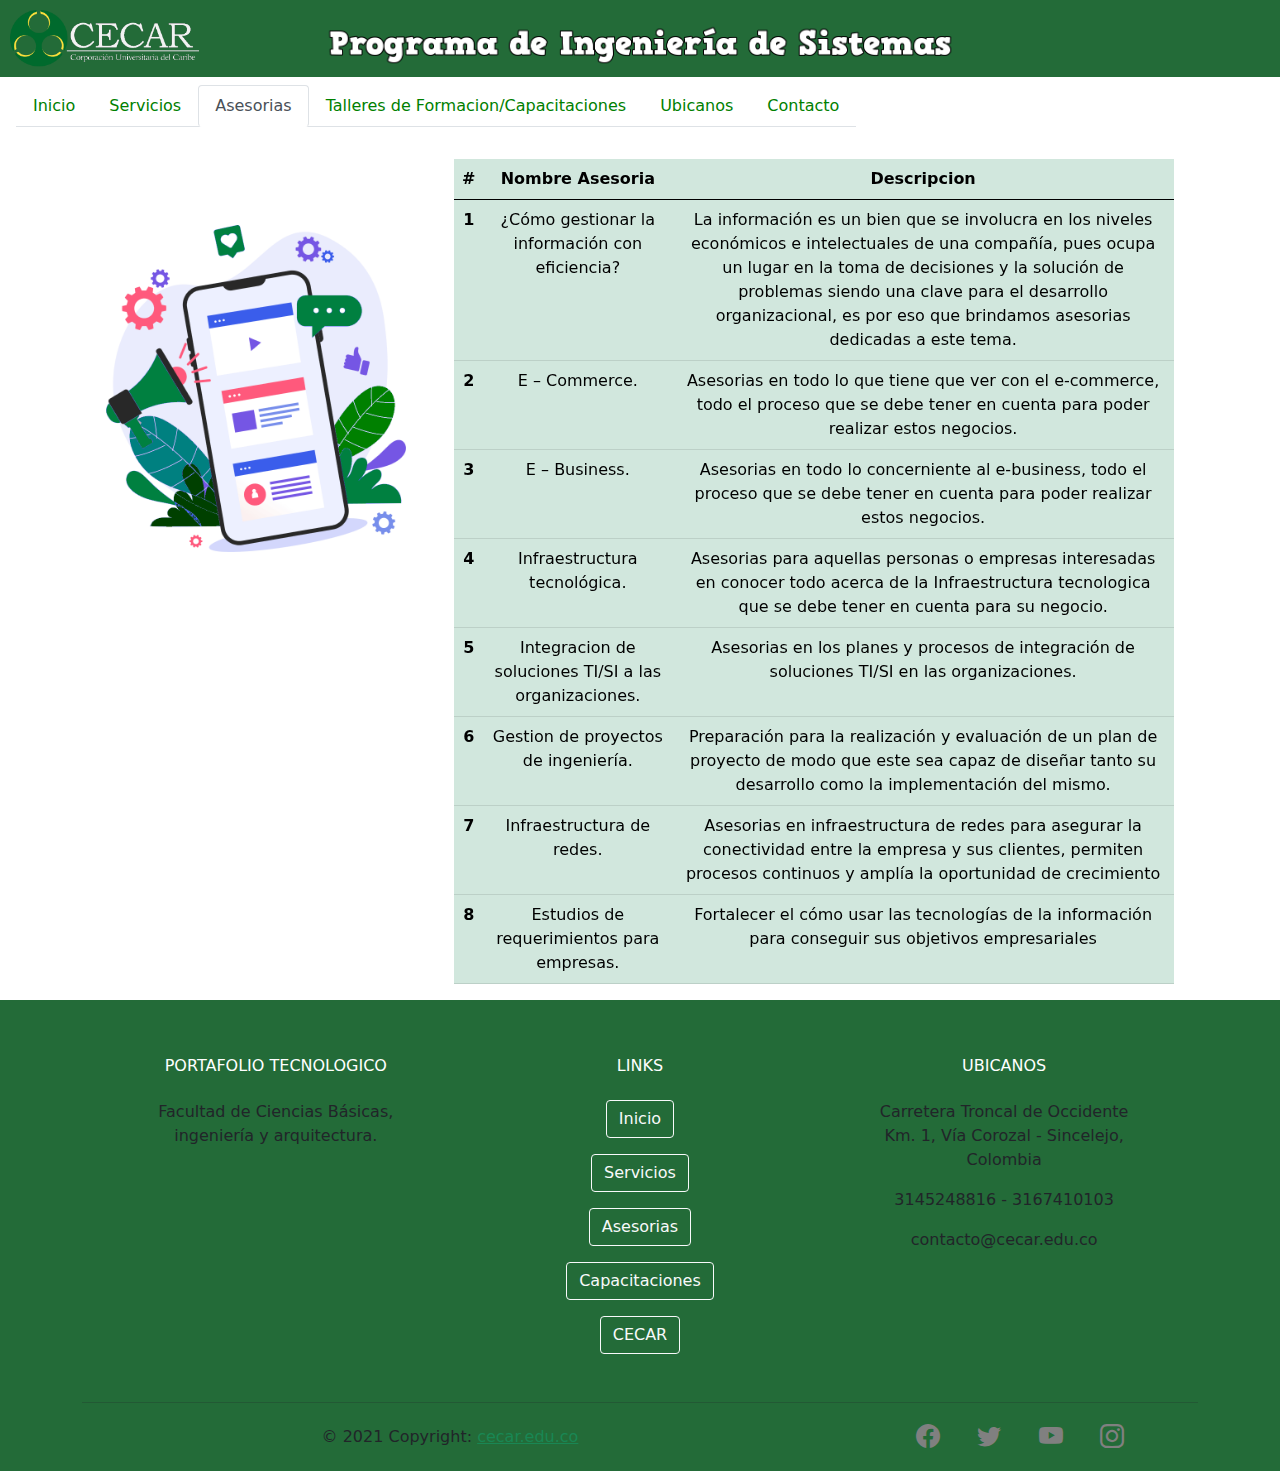
<file: asesorias.html>
<!DOCTYPE html>
<html>

<head>
    <title>Portafolio Tecnológico</title>
    <meta charset="UTF-8">
    <meta name="viewport" content="width=device-width, initial-scale=1.0">
    <link rel="stylesheet" href="css/MiEstilo.css">
    <link rel="stylesheet" href="css/bootstrap.min.css">
    <link rel="stylesheet" href="https://cdn.jsdelivr.net/npm/bootstrap-icons@1.5.0/font/bootstrap-icons.css">
    <link href="https://unpkg.com/aos@2.3.1/dist/aos.css" rel="stylesheet">
    <script src="https://unpkg.com/aos@2.3.1/dist/aos.js"></script>
    <script src="js/bootstrap.min.js"></script>
    <script src="https://code.jquery.com/jquery-3.2.1.slim.min.js" integrity="sha384-KJ3o2DKtIkvYIK3UENzmM7KCkRr/rE9/Qpg6aAZGJwFDMVNA/GpGFF93hXpG5KkN" crossorigin="anonymous"></script>
    <script src="https://cdnjs.cloudflare.com/ajax/libs/popper.js/1.11.0/umd/popper.min.js" integrity="sha384-b/U6ypiBEHpOf/4+1nzFpr53nxSS+GLCkfwBdFNTxtclqqenISfwAzpKaMNFNmj4" crossorigin="anonymous"></script>
    <script src="https://maxcdn.bootstrapcdn.com/bootstrap/4.0.0-beta/js/bootstrap.min.js" integrity="sha384-h0AbiXch4ZDo7tp9hKZ4TsHbi047NrKGLO3SEJAg45jXxnGIfYzk4Si90RDIqNm1" crossorigin="anonymous"></script>
    <script src="https://cdn.jsdelivr.net/npm/@popperjs/core@2.9.2/dist/umd/popper.min.js" integrity="sha384-IQsoLXl5PILFhosVNubq5LC7Qb9DXgDA9i+tQ8Zj3iwWAwPtgFTxbJ8NT4GN1R8p" crossorigin="anonymous"></script>
    <script src="https://cdn.jsdelivr.net/npm/bootstrap@5.0.0/dist/js/bootstrap.min.js" integrity="sha384-lpyLfhYuitXl2zRZ5Bn2fqnhNAKOAaM/0Kr9laMspuaMiZfGmfwRNFh8HlMy49eQ" crossorigin="anonymous"></script>
</head>

<body>
    <div id="contenedor">
        <header id="header">
            <div>
                <img src="img/titulo3.png" class="img-fluid" alt="titulo" id="titulo">
                <img src="img/logocecar.png" class="img-fluid" alt="imgcecar" id="imgcecar">
            </div>
        </header>
        <section id="menu-contenido">
            <nav id="menu" class="navbar navbar-expand-lg navbar-light bg">
                <a class="navbar-brand" href="#"></a>
                <button class="navbar-toggler" type="button" data-toggle="collapse" data-target="#navbarNav" aria-controls="navbarNav" aria-expanded="false" aria-label="Toggle navigation">
                    <span class="navbar-toggler-icon"></span>
                </button>
                <div class="collapse navbar-collapse" id="navbarNav">
                    <ul class="nav nav-tabs">
                        <li class="nav-item">
                            <a class="nav-link btn btn-outline-success" href="index.html">Inicio</a>
                        </li>
                        <li class="nav-item">
                            <a class="nav-link btn btn-outline-success" href="servicios.html">Servicios</a>
                        </li>
                        <li class="nav-item">
                            <a class="nav-link active btn btn-outline-success" href="asesorias.html">Asesorias</a>
                        </li>
                        <li class="nav-item">
                            <a class="nav-link btn btn-outline-success" href="talleres.html">Talleres de Formacion/Capacitaciones</a>
                        </li>
                        <li class="nav-item ">
                            <a class="nav-link btn btn-outline-success " href="ubicanos.html ">Ubicanos</a>
                        </li>
                        <li class="nav-item ">
                            <a class="nav-link btn btn-outline-success " href="contacto.html ">Contacto</a>
                        </li>
                    </ul>
                </div>
            </nav>
            <article id="contenido">
                <br>
                <div class="container">
                    <div class="row feature-icons">
                        <div class="row">

                            <div class="col-xl-4 text-center" data-aos="fade-up-right" data-aos-delay="100">
                                <img src="img/features-3.png" class="img-fluid p-4" alt="imgsesorias" id="imgasesorias">
                            </div>

                            <div class="col-xl-8 d-flex content" data-aos="fade-up-left">
                                <table class="table table-success table-hover">
                                    <thead>
                                        <tr>
                                            <th scope="col">#</th>
                                            <th scope="col">Nombre Asesoria</th>
                                            <th scope="col">Descripcion</th>
                                        </tr>
                                    </thead>
                                    <tbody>
                                        <tr>
                                            <th scope="row">1</th>
                                            <td>¿Cómo gestionar la información con eficiencia?</td>
                                            <td>La información es un bien que se involucra en los niveles económicos e intelectuales de una compañía, pues ocupa un lugar en la toma de decisiones y la solución de problemas siendo una clave para el desarrollo
                                                organizacional, es por eso que brindamos asesorias dedicadas a este tema.</td>
                                        </tr>
                                        <tr>
                                            <th scope="row">2</th>
                                            <td>E – Commerce.</td>
                                            <td>Asesorias en todo lo que tiene que ver con el e-commerce, todo el proceso que se debe tener en cuenta para poder realizar estos negocios.</td>
                                        </tr>
                                        <tr>
                                            <th scope="row">3</th>
                                            <td>E – Business.</td>
                                            <td>Asesorias en todo lo concerniente al e-business, todo el proceso que se debe tener en cuenta para poder realizar estos negocios.</td>
                                        </tr>
                                        <tr>
                                            <th scope="row">4</th>
                                            <td>Infraestructura tecnológica.</td>
                                            <td>Asesorias para aquellas personas o empresas interesadas en conocer todo acerca de la Infraestructura tecnologica que se debe tener en cuenta para su negocio.</td>
                                        </tr>
                                        <tr>
                                            <th scope="row">5</th>
                                            <td>Integracion de soluciones TI/SI a las organizaciones.</td>
                                            <td>Asesorias en los planes y procesos de integración de soluciones TI/SI en las organizaciones.</td>
                                        </tr>
                                        <tr>
                                            <th scope="row">6</th>
                                            <td>Gestion de proyectos de ingeniería.</td>
                                            <td>Preparación para la realización y evaluación de un plan de proyecto de modo que este sea capaz de diseñar tanto su desarrollo como la implementación del mismo.</td>
                                        </tr>
                                        <tr>
                                            <th scope="row">7</th>
                                            <td>Infraestructura de redes.</td>
                                            <td>Asesorias en infraestructura de redes para asegurar la conectividad entre la empresa y sus clientes, permiten procesos continuos y amplía la oportunidad de crecimiento</td>
                                        </tr>
                                        <tr>
                                            <th scope="row">8</th>
                                            <td>Estudios de requerimientos para empresas.</td>
                                            <td>Fortalecer el cómo usar las tecnologías de la información para conseguir sus objetivos empresariales</td>
                                        </tr>

                                    </tbody>
                                </table>
                            </div>

                        </div>

                    </div>

                </div>

            </article>
        </section>
        <footer class="page-footer font-small mdb-color pt-4" id="pie">
            <div class="container text-center text-md-left ">
                <div class="row text-center text-md-left mt-3 pb-3 ">
                    <div class="col-md-3 col-lg-3 col-xl-3 mx-auto mt-3 ">
                        <h6 class="text-uppercase mb-4 font-weight-bold ">Portafolio Tecnologico</h6>
                        <p>Facultad de Ciencias Básicas, ingeniería y arquitectura.</p>
                    </div>
                    <hr class="w-100 clearfix d-md-none ">
                    <div class="col-md-2 col-lg-2 col-xl-2 mx-auto mt-3 ">
                        <h6 class="text-uppercase mb-4 font-weight-bold ">LINKS</h6>
                        <p>
                            <a href="index.html " class="btn btn-outline-light ">Inicio</a>
                        </p>
                        <p>
                            <a href="servicios.html " class="btn btn-outline-light ">Servicios</a>
                        </p>
                        <p>
                            <a href="asesorias.html " class="btn btn-outline-light ">Asesorias</a>
                        </p>
                        <p>
                            <a href="talleres.html " class="btn btn-outline-light ">Capacitaciones</a>
                        </p>
                        <p>
                            <a href="https://cecar.edu.co " class="btn btn-outline-light ">CECAR</a>
                        </p>
                    </div>
                    <hr class="w-100 clearfix d-md-none ">
                    <div class="col-md-4 col-lg-3 col-xl-3 mx-auto mt-3 ">
                        <h6 class="text-uppercase mb-4 font-weight-bold ">Ubicanos</h6>
                        <p>
                            <i class="fas fa-home mr-3 "></i>Carretera Troncal de Occidente Km. 1, Vía Corozal - Sincelejo, Colombia</p>
                        <p>
                            <i class="fas fa-envelope mr-3 "></i>3145248816 - 3167410103</p>
                        <p>
                            <i class="fas fa-envelope mr-3 "></i>contacto@cecar.edu.co</p>
                    </div>
                </div>
                <hr>
                <div class="row d-flex align-items-center ">
                    <div class="col-md-7 col-lg-8 ">
                        <p class="text-center text-md-left ">© 2021 Copyright:
                            <a href="https://cecar.edu.co " class="link-success ">cecar.edu.co</a>
                        </p>

                    </div>
                    <div class=" col-md-5 col-lg-4 ml-lg-0 ">
                        <div class="text-center text-md-right " id="redes">
                            <ul class="list-unstyled list-inline ">
                                <li class="list-inline-item ">
                                    <a href="https://facebook.com/unicecar " class="btn-floating btn-sm rgba-white-slight mx-1 ">
                                        <i class="bi bi-facebook "></i>
                                    </a>
                                </li>
                                <li class="list-inline-item ">
                                    <a href="https://twitter.com/unicecar " class="btn-floating btn-sm rgba-white-slight mx-1 ">
                                        <i class="bi bi-twitter "></i>
                                    </a>
                                </li>
                                <li class="list-inline-item ">
                                    <a href="https://www.youtube.com/channel/UCd3dDVx8Os9dKgxF9Fgmelw " class="btn-floating btn-sm rgba-white-slight mx-1 ">
                                        <i class="bi bi-youtube "></i>
                                    </a>
                                </li>
                                <li class="list-inline-item ">
                                    <a href="https://instagram.com/unicecar " class="btn-floating btn-sm rgba-white-slight mx-1 ">
                                        <i class="bi bi-instagram "></i>
                                    </a>
                                </li>
                            </ul>
                        </div>

                    </div>
                </div>
            </div>
        </footer>
    </div>
</body>
<script>
    AOS.init();
</script>

</html>
</file>
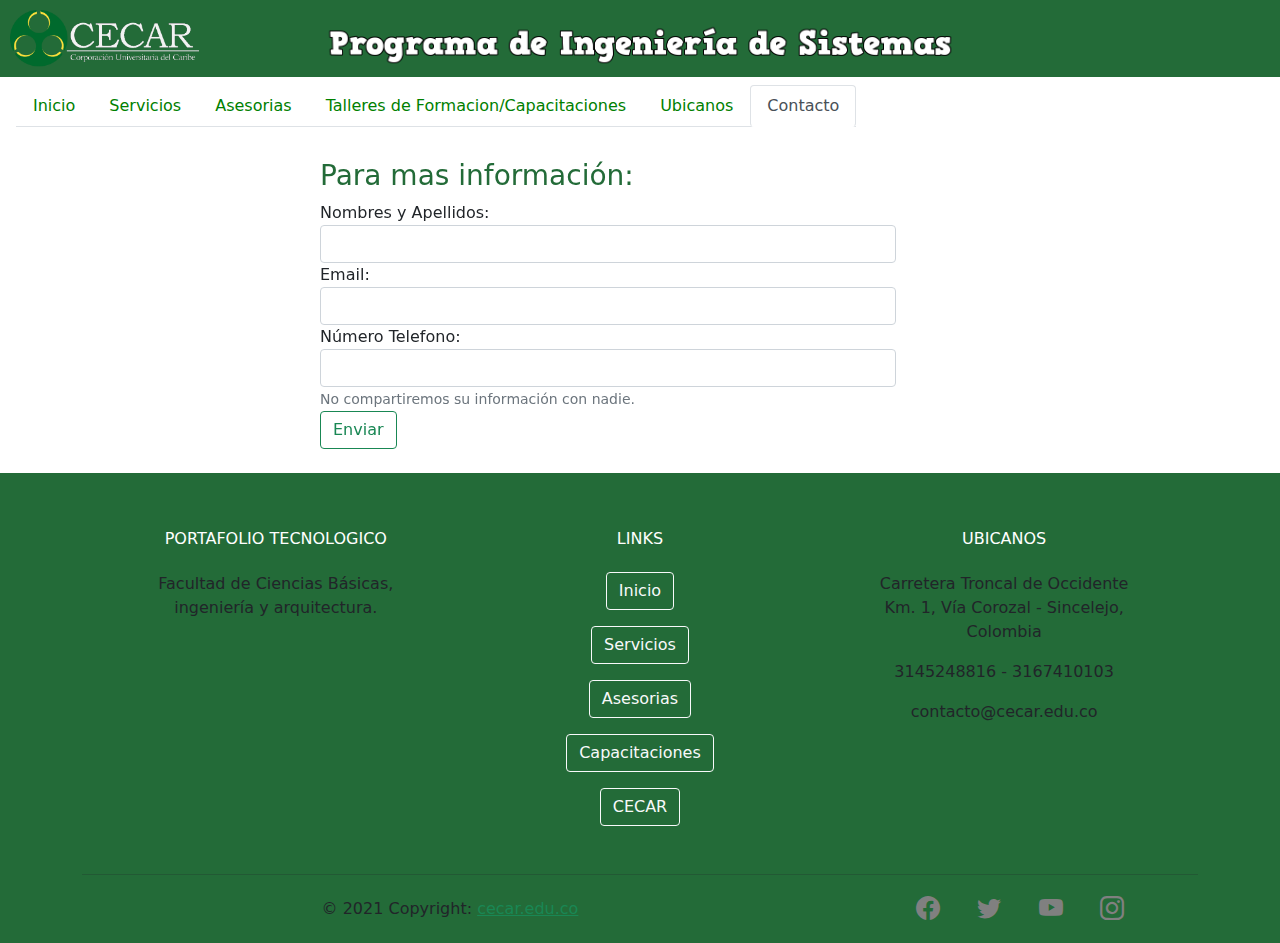
<file: contacto.html>
<!DOCTYPE html>
<html>

<head>
    <title>Portafolio Tecnológico</title>
    <meta charset="UTF-8">
    <meta name="viewport" content="width=device-width, initial-scale=1.0">
    <link rel="stylesheet" href="css/MiEstilo.css">
    <link rel="stylesheet" href="css/bootstrap.min.css">
    <link rel="stylesheet" href="https://cdn.jsdelivr.net/npm/bootstrap-icons@1.5.0/font/bootstrap-icons.css">
    <link href="https://unpkg.com/aos@2.3.1/dist/aos.css" rel="stylesheet">
    <script src="https://unpkg.com/aos@2.3.1/dist/aos.js"></script>
    <script src="https://smtpjs.com/v3/smtp.js"></script>
    <script src="js/bootstrap.min.js"></script>
    <script src="js/EnviarDatos.js"></script>
    <script src="https://code.jquery.com/jquery-3.2.1.slim.min.js" integrity="sha384-KJ3o2DKtIkvYIK3UENzmM7KCkRr/rE9/Qpg6aAZGJwFDMVNA/GpGFF93hXpG5KkN" crossorigin="anonymous"></script>
    <script src="https://cdnjs.cloudflare.com/ajax/libs/popper.js/1.11.0/umd/popper.min.js" integrity="sha384-b/U6ypiBEHpOf/4+1nzFpr53nxSS+GLCkfwBdFNTxtclqqenISfwAzpKaMNFNmj4" crossorigin="anonymous"></script>
    <script src="https://maxcdn.bootstrapcdn.com/bootstrap/4.0.0-beta/js/bootstrap.min.js" integrity="sha384-h0AbiXch4ZDo7tp9hKZ4TsHbi047NrKGLO3SEJAg45jXxnGIfYzk4Si90RDIqNm1" crossorigin="anonymous"></script>
    <script src="https://cdn.jsdelivr.net/npm/@popperjs/core@2.9.2/dist/umd/popper.min.js" integrity="sha384-IQsoLXl5PILFhosVNubq5LC7Qb9DXgDA9i+tQ8Zj3iwWAwPtgFTxbJ8NT4GN1R8p" crossorigin="anonymous"></script>
    <script src="https://cdn.jsdelivr.net/npm/bootstrap@5.0.0/dist/js/bootstrap.min.js" integrity="sha384-lpyLfhYuitXl2zRZ5Bn2fqnhNAKOAaM/0Kr9laMspuaMiZfGmfwRNFh8HlMy49eQ" crossorigin="anonymous"></script>
</head>

<body>
    <div id="contenedor">
        <header id="header">
            <div>
                <img src="img/titulo3.png" class="img-fluid" alt="titulo" id="titulo">
                <img src="img/logocecar.png" class="img-fluid" alt="imgcecar" id="imgcecar">
            </div>
        </header>
        <section id="menu-contenido">
            <nav id="menu" class="navbar navbar-expand-lg navbar-light bg">
                <a class="navbar-brand" href="#"></a>
                <button class="navbar-toggler" type="button" data-toggle="collapse" data-target="#navbarNav" aria-controls="navbarNav" aria-expanded="false" aria-label="Toggle navigation">
                    <span class="navbar-toggler-icon"></span>
                </button>
                <div class="collapse navbar-collapse" id="navbarNav">
                    <ul class="nav nav-tabs">
                        <li class="nav-item">
                            <a class="nav-link  btn btn-outline-success " href="index.html ">Inicio</a>
                        </li>
                        <li class="nav-item ">
                            <a class="nav-link btn btn-outline-success " href="servicios.html ">Servicios</a>
                        </li>
                        <li class="nav-item ">
                            <a class="nav-link btn btn-outline-success " href="asesorias.html ">Asesorias</a>
                        </li>
                        <li class="nav-item ">
                            <a class="nav-link btn btn-outline-success " href="talleres.html ">Talleres de Formacion/Capacitaciones</a>
                        </li>
                        <li class="nav-item ">
                            <a class="nav-link btn btn-outline-success " href="ubicanos.html ">Ubicanos</a>
                        </li>
                        <li class="nav-item ">
                            <a class="nav-link active btn btn-outline-success " href="contacto.html ">Contacto</a>
                        </li>
                    </ul>
                </div>
            </nav>
            <article id="contenidoContacto">
                <br>
                <div class="contacto" data-aos="flip-left">
                    <h3 id="tituloh">Para mas información:</h3>
                    <form id="datosCliente">
                        <div class="form-group ">
                            <label for="nombres ">Nombres y Apellidos: </label>
                            <input type="text " class="form-control " id="nombres" required>
                        </div>
                        <div class="form-group ">
                            <label for="exampleInputEmail1 ">Email: </label>
                            <input type="email " class="form-control " id="email " required>
                        </div>
                        <div class="form-group ">
                            <label>Número Telefono:</label>
                            <input type="text " class="form-control " id="telefono" required>
                            <small id="emailHelp " class="form-text text-muted ">No compartiremos su información con
                                    nadie.</small>
                        </div>
                        <div>
                            <button id="botonEnviar " type="button " onclick="enviarCorreo(); " class="btn btn-outline-success ">Enviar</button>

                        </div>
                    </form>
                    <br>
                </div>
            </article>
        </section>
        <footer class="page-footer font-small mdb-color pt-4 " id="pie">
            <div class="container text-center text-md-left ">
                <div class="row text-center text-md-left mt-3 pb-3 ">
                    <div class="col-md-3 col-lg-3 col-xl-3 mx-auto mt-3 ">
                        <h6 class="text-uppercase mb-4 font-weight-bold ">Portafolio Tecnologico</h6>
                        <p>Facultad de Ciencias Básicas, ingeniería y arquitectura.</p>
                    </div>
                    <hr class="w-100 clearfix d-md-none ">
                    <div class="col-md-2 col-lg-2 col-xl-2 mx-auto mt-3 ">
                        <h6 class="text-uppercase mb-4 font-weight-bold ">LINKS</h6>
                        <p>
                            <a href="index.html " class="btn btn-outline-light ">Inicio</a>
                        </p>
                        <p>
                            <a href="servicios.html " class="btn btn-outline-light ">Servicios</a>
                        </p>
                        <p>
                            <a href="asesorias.html " class="btn btn-outline-light ">Asesorias</a>
                        </p>
                        <p>
                            <a href="talleres.html " class="btn btn-outline-light ">Capacitaciones</a>
                        </p>
                        <p>
                            <a href="https://cecar.edu.co " class="btn btn-outline-light ">CECAR</a>
                        </p>
                    </div>
                    <hr class="w-100 clearfix d-md-none ">
                    <div class="col-md-4 col-lg-3 col-xl-3 mx-auto mt-3 ">
                        <h6 class="text-uppercase mb-4 font-weight-bold ">Ubicanos</h6>
                        <p>
                            <i class="fas fa-home mr-3 "></i>Carretera Troncal de Occidente Km. 1, Vía Corozal - Sincelejo, Colombia</p>
                        <p>
                            <i class="fas fa-envelope mr-3 "></i>3145248816 - 3167410103</p>
                        <p>
                            <i class="fas fa-envelope mr-3 "></i>contacto@cecar.edu.co</p>
                    </div>
                </div>
                <hr>
                <div class="row d-flex align-items-center ">
                    <div class="col-md-7 col-lg-8 ">
                        <p class="text-center text-md-left ">© 2021 Copyright:
                            <a href="https://cecar.edu.co " class="link-success ">cecar.edu.co</a>
                        </p>

                    </div>
                    <div class=" col-md-5 col-lg-4 ml-lg-0 ">
                        <div class="text-center text-md-right " id="redes">
                            <ul class="list-unstyled list-inline ">
                                <li class="list-inline-item ">
                                    <a href="https://facebook.com/unicecar " class="btn-floating btn-sm rgba-white-slight mx-1 ">
                                        <i class="bi bi-facebook "></i>
                                    </a>
                                </li>
                                <li class="list-inline-item ">
                                    <a href="https://twitter.com/unicecar " class="btn-floating btn-sm rgba-white-slight mx-1 ">
                                        <i class="bi bi-twitter "></i>
                                    </a>
                                </li>
                                <li class="list-inline-item ">
                                    <a href="https://www.youtube.com/channel/UCd3dDVx8Os9dKgxF9Fgmelw " class="btn-floating btn-sm rgba-white-slight mx-1 ">
                                        <i class="bi bi-youtube "></i>
                                    </a>
                                </li>
                                <li class="list-inline-item ">
                                    <a href="https://instagram.com/unicecar " class="btn-floating btn-sm rgba-white-slight mx-1 ">
                                        <i class="bi bi-instagram "></i>
                                    </a>
                                </li>
                            </ul>
                        </div>

                    </div>
                </div>
            </div>
        </footer>
    </div>
</body>
<script>
    AOS.init();
</script>

</html>
</file>
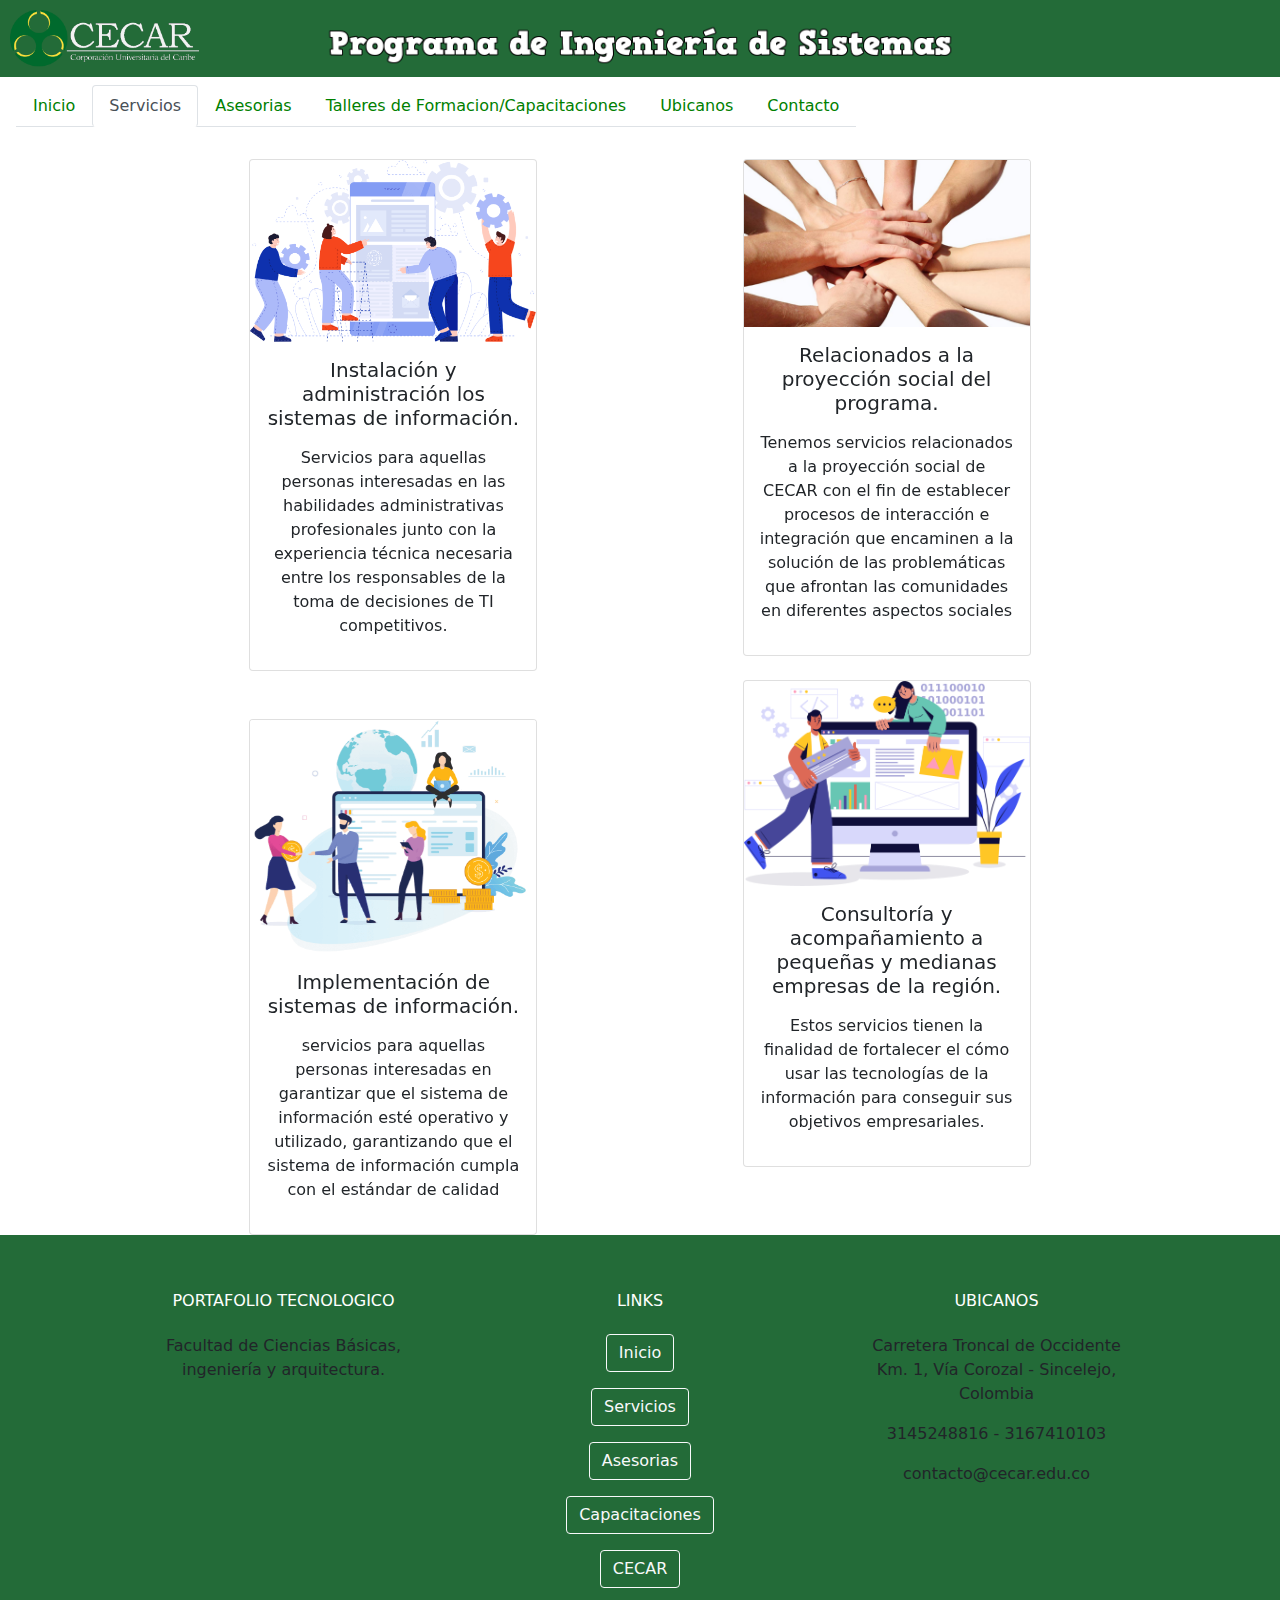
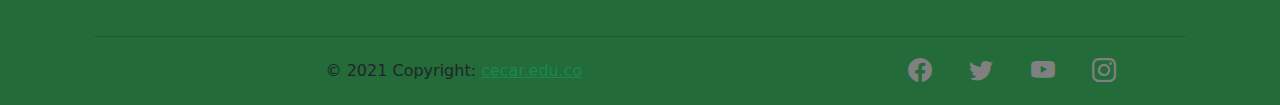
<file: servicios.html>
<!DOCTYPE html>
<html>

<head>
    <title>Portafolio Tecnológico</title>
    <meta charset="UTF-8">
    <meta name="viewport" content="width=device-width, initial-scale=1.0">
    <link rel="stylesheet" href="css/MiEstilo.css">
    <link rel="stylesheet" href="css/bootstrap.min.css">
    <link rel="stylesheet" href="https://cdn.jsdelivr.net/npm/bootstrap-icons@1.5.0/font/bootstrap-icons.css">
    <script src="js/bootstrap.min.js"></script>
    <link href="https://unpkg.com/aos@2.3.1/dist/aos.css" rel="stylesheet">
    <script src="https://code.jquery.com/jquery-3.2.1.slim.min.js" integrity="sha384-KJ3o2DKtIkvYIK3UENzmM7KCkRr/rE9/Qpg6aAZGJwFDMVNA/GpGFF93hXpG5KkN" crossorigin="anonymous"></script>
    <script src="https://cdnjs.cloudflare.com/ajax/libs/popper.js/1.11.0/umd/popper.min.js" integrity="sha384-b/U6ypiBEHpOf/4+1nzFpr53nxSS+GLCkfwBdFNTxtclqqenISfwAzpKaMNFNmj4" crossorigin="anonymous"></script>
    <script src="https://maxcdn.bootstrapcdn.com/bootstrap/4.0.0-beta/js/bootstrap.min.js" integrity="sha384-h0AbiXch4ZDo7tp9hKZ4TsHbi047NrKGLO3SEJAg45jXxnGIfYzk4Si90RDIqNm1" crossorigin="anonymous"></script>
    <script src="https://cdn.jsdelivr.net/npm/@popperjs/core@2.9.2/dist/umd/popper.min.js" integrity="sha384-IQsoLXl5PILFhosVNubq5LC7Qb9DXgDA9i+tQ8Zj3iwWAwPtgFTxbJ8NT4GN1R8p" crossorigin="anonymous"></script>
    <script src="https://cdn.jsdelivr.net/npm/bootstrap@5.0.0/dist/js/bootstrap.min.js" integrity="sha384-lpyLfhYuitXl2zRZ5Bn2fqnhNAKOAaM/0Kr9laMspuaMiZfGmfwRNFh8HlMy49eQ" crossorigin="anonymous"></script>
    <script src="https://unpkg.com/aos@2.3.1/dist/aos.js"></script>
</head>

<body>
    <div id="contenedor">
        <header id="header">
            <div>
                <img src="img/titulo3.png" class="img-fluid" alt="titulo" id="titulo">
                <img src="img/logocecar.png" class="img-fluid" alt="imgcecar" id="imgcecar">
            </div>
        </header>
        <section id="menu-contenido">
            <nav id="menu" class="navbar navbar-expand-lg navbar-light bg">
                <a class="navbar-brand" href="#"></a>
                <button class="navbar-toggler" type="button" data-toggle="collapse" data-target="#navbarNav" aria-controls="navbarNav" aria-expanded="false" aria-label="Toggle navigation">
                    <span class="navbar-toggler-icon"></span>
                </button>
                <div class="collapse navbar-collapse" id="navbarNav">
                    <ul class="nav nav-tabs">
                        <li class="nav-item">
                            <a class="nav-link btn btn-outline-success" href="index.html">Inicio</a>
                        </li>
                        <li class="nav-item">
                            <a class="nav-link active btn btn-outline-success" href="servicios.html">Servicios</a>
                        </li>
                        <li class="nav-item">
                            <a class="nav-link btn btn-outline-success" href="asesorias.html">Asesorias</a>
                        </li>
                        <li class="nav-item">
                            <a class="nav-link btn btn-outline-success" href="talleres.html">Talleres de Formacion/Capacitaciones</a>
                        </li>
                        <li class="nav-item ">
                            <a class="nav-link btn btn-outline-success " href="ubicanos.html ">Ubicanos</a>
                        </li>
                        <li class="nav-item ">
                            <a class="nav-link btn btn-outline-success " href="contacto.html ">Contacto</a>
                        </li>
                    </ul>
                </div>
            </nav>
            <article id="contenido">
                <br>
                <div class="container">
                    <div id="cartas2">
                        <div class="card" style="width: 18rem;" data-aos="fade-left">
                            <img class="card-img-top" src="img/social.jpg" alt="proyeccionsocialimg ">
                            <div class="card-body">
                                <h5 class="card-title">Relacionados a la proyección social del programa.</h5>
                                <p class="card-text"></p>Tenemos servicios relacionados a la proyección social de CECAR con el fin de establecer procesos de interacción e integración que encaminen a la solución de las problemáticas que afrontan las comunidades en diferentes
                                aspectos sociales</p>
                            </div>
                        </div>
                        <br>
                        <div class="card" style="width: 18rem;" data-aos="fade-right">
                            <img class="card-img-top" src="img/features-2.png" alt="imagen ">
                            <div class="card-body">
                                <h5 class="card-title">Consultoría y acompañamiento a pequeñas y medianas empresas de la región.</h5>
                                <p class="card-text"></p>Estos servicios tienen la finalidad de fortalecer el cómo usar las tecnologías de la información para conseguir sus objetivos empresariales.</p>
                            </div>
                        </div>
                        <br>
                    </div>
                    <div id="cartas">
                        <div class="card" style="width: 18rem;" data-aos="fade-right">
                            <img class="card-img-top" src="img/features.png" alt="imagen ">
                            <div class="card-body">
                                <h5 class="card-title">Instalación y administración los sistemas de información.</h5>
                                <p class="card-text"></p>Servicios para aquellas personas interesadas en las habilidades administrativas profesionales junto con la experiencia técnica necesaria entre los responsables de la toma de decisiones de TI competitivos. </p>
                            </div>
                        </div>
                        <br>
                        <br>
                        <div class="card" style="width: 18rem;" data-aos="fade-left">
                            <img class="card-img-top" src="img/values-1.png" alt="imagen ">
                            <div class="card-body">
                                <h5 class="card-title">Implementación de sistemas de información.</h5>
                                <p class="card-text"></p>servicios para aquellas personas interesadas en garantizar que el sistema de información esté operativo y utilizado, garantizando que el sistema de información cumpla con el estándar de calidad</p>
                            </div>
                        </div>
                    </div>
                </div>
                <br>
            </article>
        </section>
        <footer class="page-footer font-small mdb-color pt-4" id="pie">
            <div class="container text-center text-md-left ">
                <div class="container text-center text-md-left ">
                    <div class="row text-center text-md-left mt-3 pb-3 ">
                        <div class="col-md-3 col-lg-3 col-xl-3 mx-auto mt-3 ">
                            <h6 class="text-uppercase mb-4 font-weight-bold ">Portafolio Tecnologico</h6>
                            <p>Facultad de Ciencias Básicas, ingeniería y arquitectura.</p>
                        </div>
                        <hr class="w-100 clearfix d-md-none ">
                        <div class="col-md-2 col-lg-2 col-xl-2 mx-auto mt-3 ">
                            <h6 class="text-uppercase mb-4 font-weight-bold ">LINKS</h6>
                            <p>
                                <a href="index.html " class="btn btn-outline-light ">Inicio</a>
                            </p>
                            <p>
                                <a href="servicios.html " class="btn btn-outline-light ">Servicios</a>
                            </p>
                            <p>
                                <a href="asesorias.html " class="btn btn-outline-light ">Asesorias</a>
                            </p>
                            <p>
                                <a href="talleres.html " class="btn btn-outline-light ">Capacitaciones</a>
                            </p>
                            <p>
                                <a href="https://cecar.edu.co " class="btn btn-outline-light ">CECAR</a>
                            </p>
                        </div>
                        <hr class="w-100 clearfix d-md-none ">
                        <div class="col-md-4 col-lg-3 col-xl-3 mx-auto mt-3 ">
                            <h6 class="text-uppercase mb-4 font-weight-bold ">Ubicanos</h6>
                            <p>
                                <i class="fas fa-home mr-3 "></i>Carretera Troncal de Occidente Km. 1, Vía Corozal - Sincelejo, Colombia</p>
                            <p>
                                <i class="fas fa-envelope mr-3 "></i>3145248816 - 3167410103</p>
                            <p>
                                <i class="fas fa-envelope mr-3 "></i>contacto@cecar.edu.co</p>
                        </div>
                    </div>
                    <hr>
                    <div class="row d-flex align-items-center ">
                        <div class="col-md-7 col-lg-8 ">
                            <p class="text-center text-md-left ">© 2021 Copyright:
                                <a href="https://cecar.edu.co " class="link-success ">cecar.edu.co</a>
                            </p>

                        </div>
                        <div class=" col-md-5 col-lg-4 ml-lg-0 ">
                            <div class="text-center text-md-right " id="redes">
                                <ul class="list-unstyled list-inline ">
                                    <li class="list-inline-item ">
                                        <a href="https://facebook.com/unicecar " class="btn-floating btn-sm rgba-white-slight mx-1 ">
                                            <i class="bi bi-facebook "></i>
                                        </a>
                                    </li>
                                    <li class="list-inline-item ">
                                        <a href="https://twitter.com/unicecar " class="btn-floating btn-sm rgba-white-slight mx-1 ">
                                            <i class="bi bi-twitter "></i>
                                        </a>
                                    </li>
                                    <li class="list-inline-item ">
                                        <a href="https://www.youtube.com/channel/UCd3dDVx8Os9dKgxF9Fgmelw " class="btn-floating btn-sm rgba-white-slight mx-1 ">
                                            <i class="bi bi-youtube "></i>
                                        </a>
                                    </li>
                                    <li class="list-inline-item ">
                                        <a href="https://instagram.com/unicecar " class="btn-floating btn-sm rgba-white-slight mx-1 ">
                                            <i class="bi bi-instagram "></i>
                                        </a>
                                    </li>
                                </ul>
                            </div>

                        </div>
                    </div>
                </div>
        </footer>
        </div>
</body>
<script>
    AOS.init();
</script>

</html>
</file>
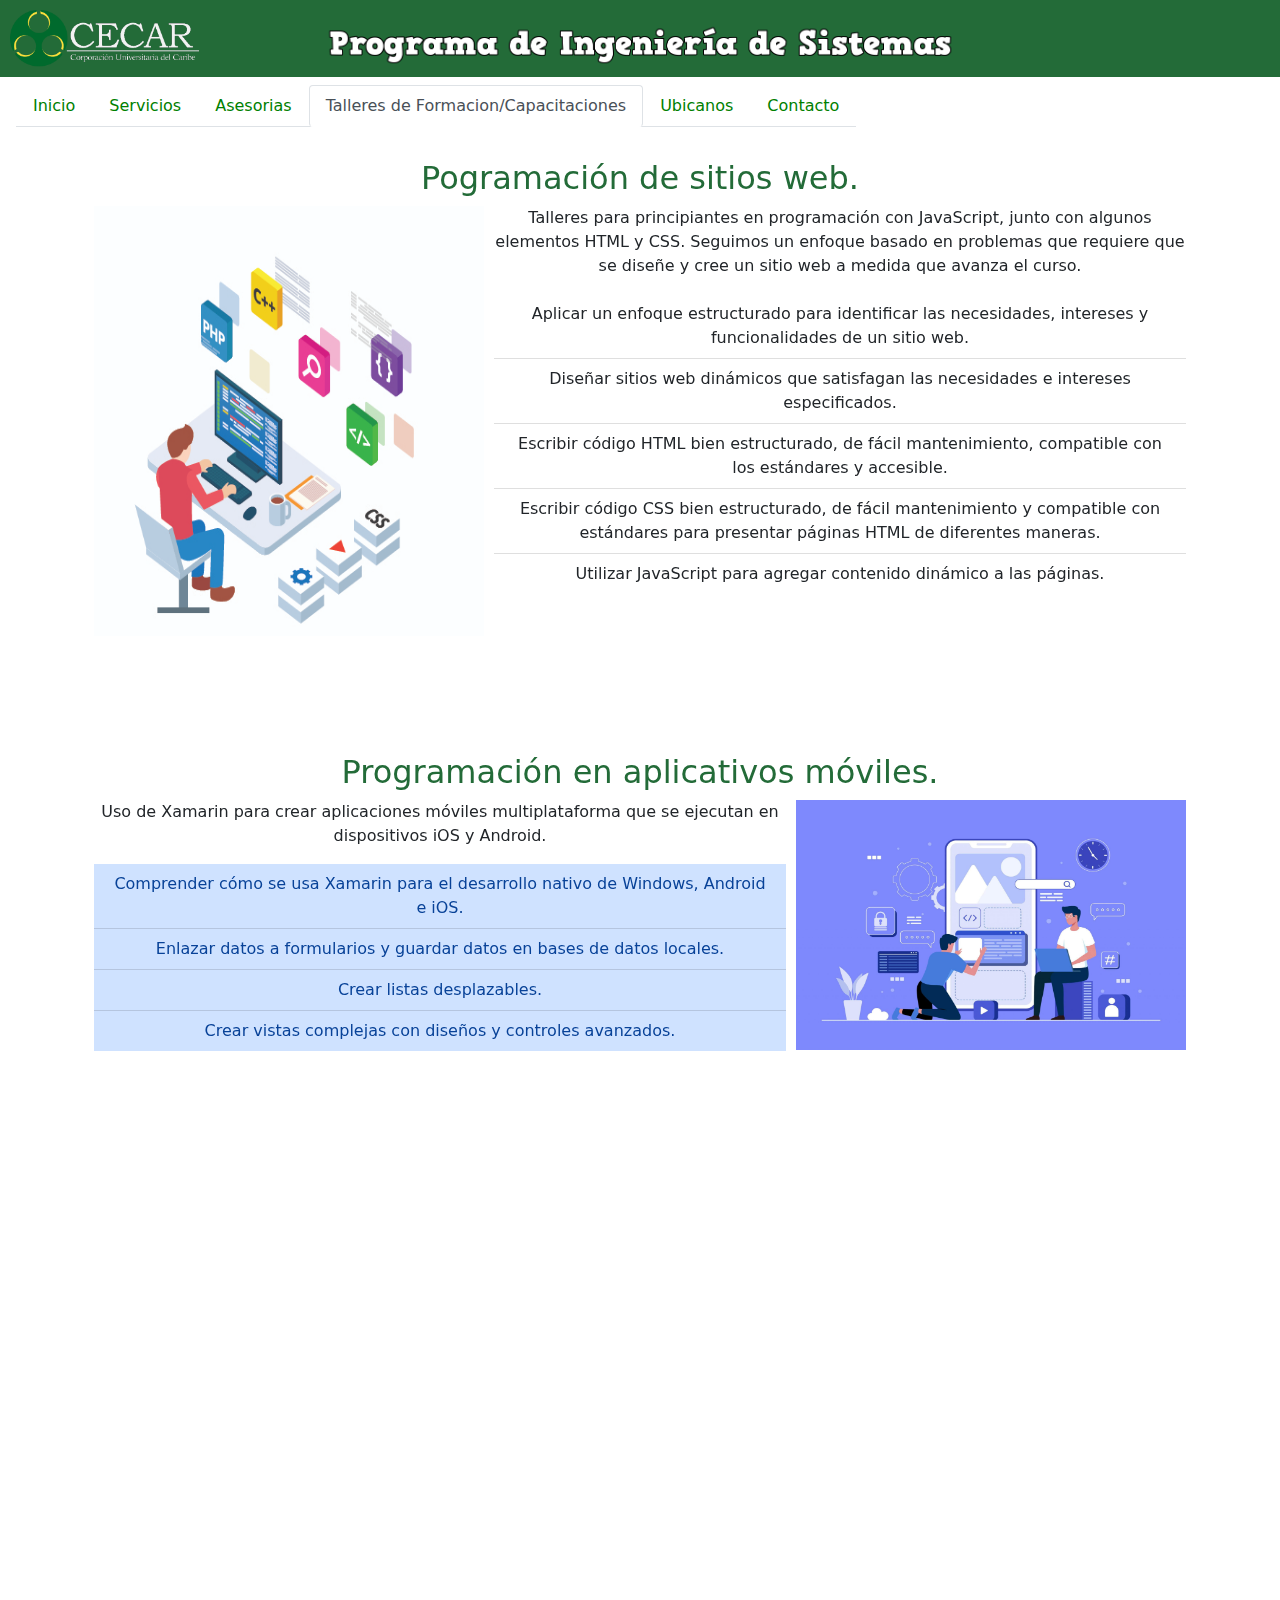
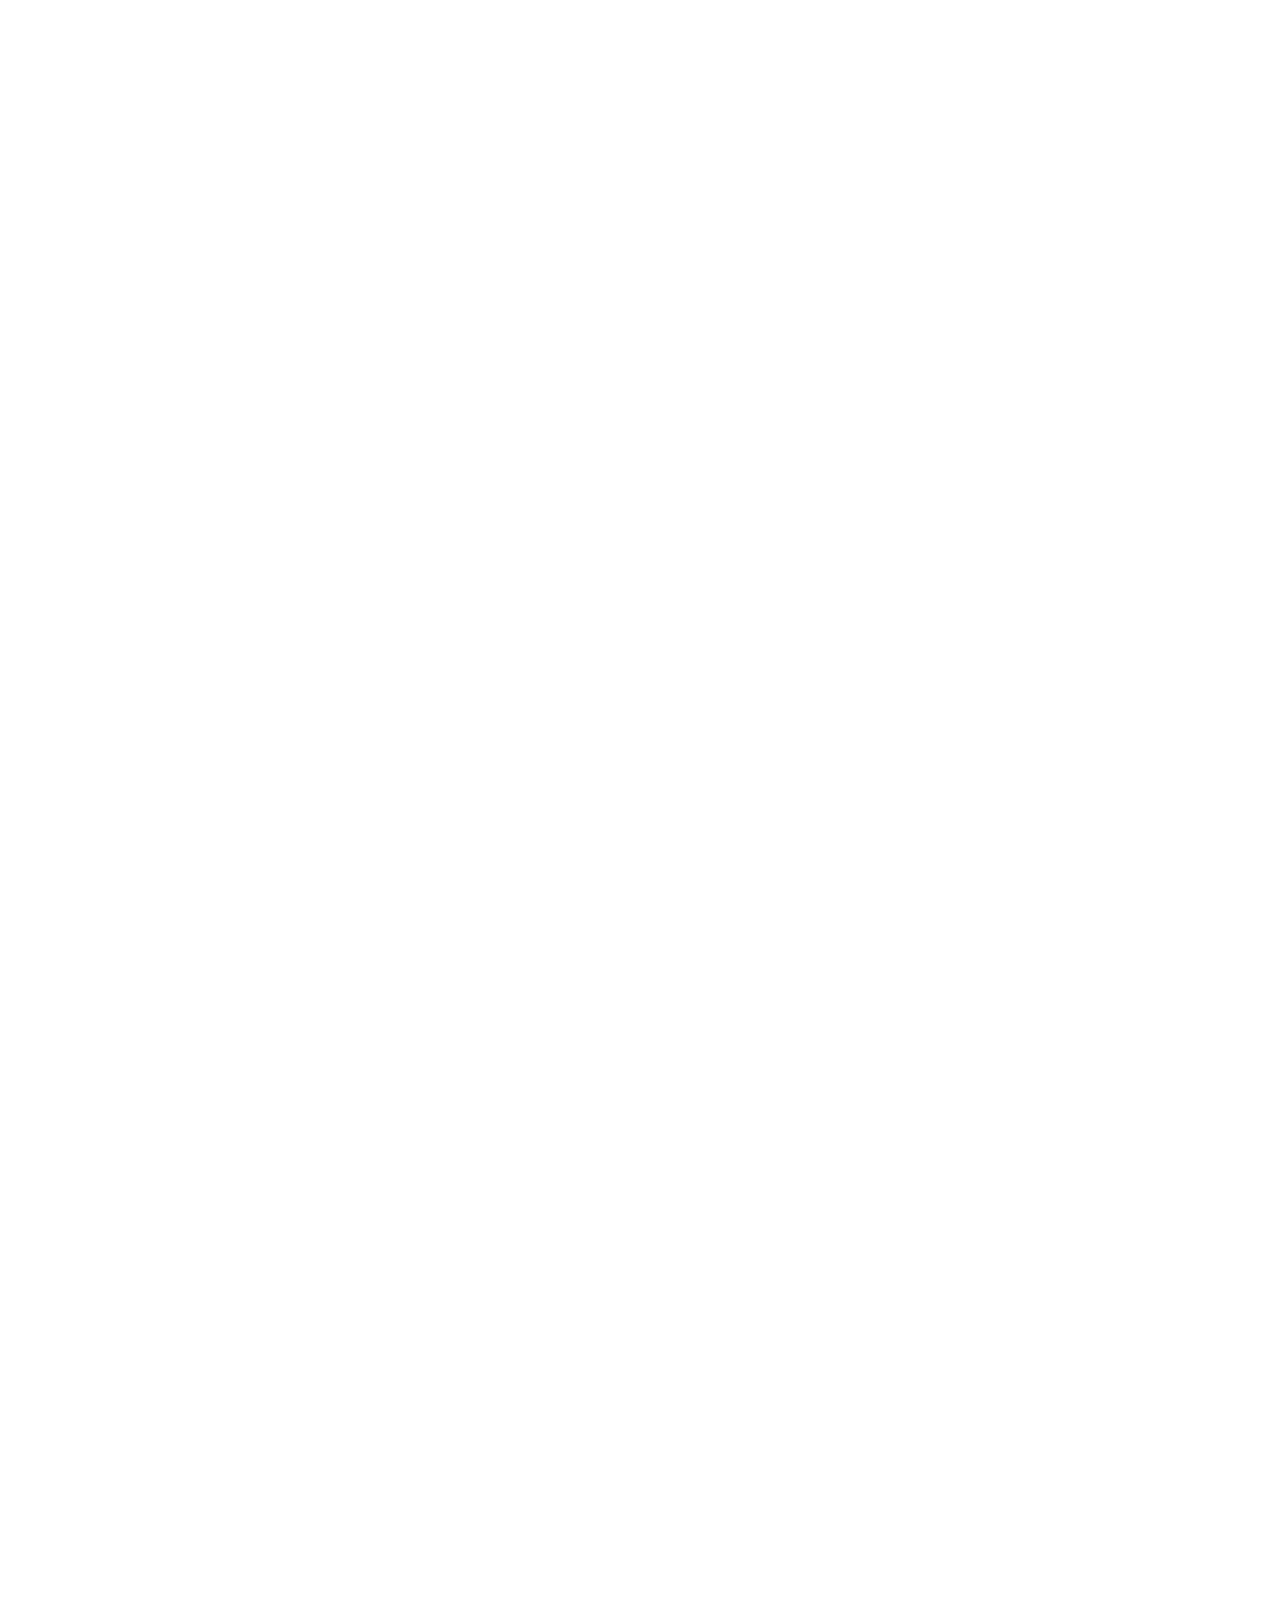
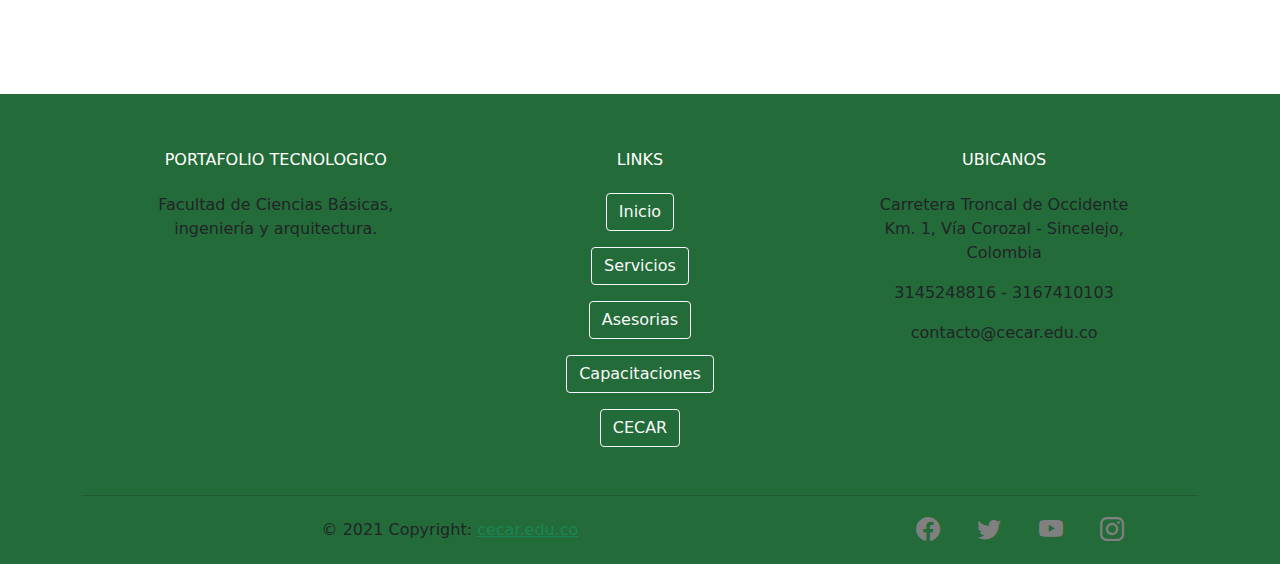
<file: talleres.html>
<!DOCTYPE html>
<html>

<head>
    <title>Portafolio Tecnológico</title>
    <meta charset="UTF-8">
    <meta name="viewport" content="width=device-width, initial-scale=1.0">
    <link rel="stylesheet" href="css/MiEstilo.css">
    <link rel="stylesheet" href="css/bootstrap.min.css">
    <link rel="stylesheet" href="https://cdn.jsdelivr.net/npm/bootstrap-icons@1.5.0/font/bootstrap-icons.css">
    <link href="https://fonts.googleapis.com/css?family=Montserrat:400,700" rel="stylesheet" type="text/css" />
    <link href="https://fonts.googleapis.com/css?family=Roboto+Slab:400,100,300,700" rel="stylesheet" type="text/css" />
    <link href="https://unpkg.com/aos@2.3.1/dist/aos.css" rel="stylesheet">
    <script src="https://unpkg.com/aos@2.3.1/dist/aos.js"></script>
    <script src="js/bootstrap.min.js"></script>
    <script src="https://code.jquery.com/jquery-3.2.1.slim.min.js" integrity="sha384-KJ3o2DKtIkvYIK3UENzmM7KCkRr/rE9/Qpg6aAZGJwFDMVNA/GpGFF93hXpG5KkN" crossorigin="anonymous"></script>
    <script src="https://cdnjs.cloudflare.com/ajax/libs/popper.js/1.11.0/umd/popper.min.js" integrity="sha384-b/U6ypiBEHpOf/4+1nzFpr53nxSS+GLCkfwBdFNTxtclqqenISfwAzpKaMNFNmj4" crossorigin="anonymous"></script>
    <script src="https://maxcdn.bootstrapcdn.com/bootstrap/4.0.0-beta/js/bootstrap.min.js" integrity="sha384-h0AbiXch4ZDo7tp9hKZ4TsHbi047NrKGLO3SEJAg45jXxnGIfYzk4Si90RDIqNm1" crossorigin="anonymous"></script>
    <script src="https://cdn.jsdelivr.net/npm/@popperjs/core@2.9.2/dist/umd/popper.min.js" integrity="sha384-IQsoLXl5PILFhosVNubq5LC7Qb9DXgDA9i+tQ8Zj3iwWAwPtgFTxbJ8NT4GN1R8p" crossorigin="anonymous"></script>
    <script src="https://cdn.jsdelivr.net/npm/bootstrap@5.0.0/dist/js/bootstrap.min.js" integrity="sha384-lpyLfhYuitXl2zRZ5Bn2fqnhNAKOAaM/0Kr9laMspuaMiZfGmfwRNFh8HlMy49eQ" crossorigin="anonymous"></script>
</head>

<body>
    <div id="contenedor">
        <header id="header">
            <div>
                <img src="img/titulo3.png" class="img-fluid" alt="titulo" id="titulo">
                <img src="img/logocecar.png" class="img-fluid" alt="imgcecar" id="imgcecar">
            </div>
        </header>
        <section id="menu-contenido">
            <nav id="menu" class="navbar navbar-expand-lg navbar-light bg">
                <a class="navbar-brand" href="#"></a>
                <button class="navbar-toggler" type="button" data-toggle="collapse" data-target="#navbarNav" aria-controls="navbarNav" aria-expanded="false" aria-label="Toggle navigation">
                    <span class="navbar-toggler-icon"></span>
                </button>
                <div class="collapse navbar-collapse" id="navbarNav">
                    <ul class="nav nav-tabs">
                        <li class="nav-item">
                            <a class="nav-link  btn btn-outline-success" href="index.html">Inicio</a>
                        </li>
                        <li class="nav-item">
                            <a class="nav-link btn btn-outline-success" href="servicios.html">Servicios</a>
                        </li>
                        <li class="nav-item">
                            <a class="nav-link btn btn-outline-success" href="asesorias.html">Asesorias</a>
                        </li>
                        <li class="nav-item">
                            <a class="nav-link active btn btn-outline-success" href="talleres.html">Talleres de Formacion/Capacitaciones</a>
                        </li>
                        <li class="nav-item ">
                            <a class="nav-link btn btn-outline-success " href="ubicanos.html ">Ubicanos</a>
                        </li>
                        <li class="nav-item ">
                            <a class="nav-link btn btn-outline-success " href="contacto.html ">Contacto</a>
                        </li>
                    </ul>
                </div>
            </nav>
            <article id="contenido">
                <br>
                <div class="container" id="tallerescontenedor">
                    <div id="izquierda" class="container" data-aos="fade-up-left">
                        <h2 class="card-title" id="tituloh">Pogramación de sitios web.</h2>
                        <img src="img/programacionweb.jpeg" class="img-fluid" alt="programacion" id="imgizquierda">
                        <p>Talleres para principiantes en programación con JavaScript, junto con algunos elementos HTML y CSS. Seguimos un enfoque basado en problemas que requiere que se diseñe y cree un sitio web a medida que avanza el curso.</p>
                        <ul class="list-group list-group-flush">
                            <li class="list-group-item">Aplicar un enfoque estructurado para identificar las necesidades, intereses y funcionalidades de un sitio web.</li>
                            <li class="list-group-item">Diseñar sitios web dinámicos que satisfagan las necesidades e intereses especificados.</li>
                            <li class="list-group-item">Escribir código HTML bien estructurado, de fácil mantenimiento, compatible con los estándares y accesible.</li>
                            <li class="list-group-item">Escribir código CSS bien estructurado, de fácil mantenimiento y compatible con estándares para presentar páginas HTML de diferentes maneras.</li>
                            <li class="list-group-item">Utilizar JavaScript para agregar contenido dinámico a las páginas.</li>
                        </ul>
                        <br>
                    </div>
                    <br>
                    <div id="derecha" class="container" data-aos="fade-up-right">
                        <h2 class="card-title" id="tituloh">Programación en aplicativos móviles.</h2>
                        <img src="img/movil.jpg" class="img-fluid" alt="movil" id="imgderecha">
                        <p>Uso de Xamarin para crear aplicaciones móviles multiplataforma que se ejecutan en dispositivos iOS y Android.</p>
                        <ul class="list-group list-group-flush">
                            <li class="list-group-item list-group-item-primary">Comprender cómo se usa Xamarin para el desarrollo nativo de Windows, Android e iOS.</li>
                            <li class="list-group-item list-group-item-primary">Enlazar datos a formularios y guardar datos en bases de datos locales.</li>
                            <li class="list-group-item list-group-item-primary">Crear listas desplazables.</li>
                            <li class="list-group-item list-group-item-primary">Crear vistas complejas con diseños y controles avanzados.</li>
                        </ul>
                    </div>
                    <div id="izquierda" class="container" data-aos="fade-up-left">
                        <h2 class="card-title" id="tituloh">Robótica programable.</h2>
                        <img src="img/robotica.png" class="img-fluid" alt="programacion" id="imgizquierda">
                        <p id="parrafo">El objetivo del taller de formación es poder "darle vida" a nuestro robot a través de la programación para que pueda realizar distintas actividades como por ejemplo: intentar abrirse camino a un punto predeterminado, esta suele
                            ser la característica básica que cualquier robot móvil debe tener, entre otras muchas actividades que se podrían programar.
                        </p>
                    </div>
                    <div id="derecha" class="container" data-aos="fade-up-right">
                        <h2 class="card-title" id="tituloh">Capacitaciones a docentes del área de tecnologías e informática en lenguaje de programación.</h2>
                        <img src="img/lenguajesprogramacion.png" class="img-fluid" alt="movil" id="imgderecha">
                        <p>Como bien sabemos los lenguajes de programación se utilizan para facilitar la comunicación sobre la tarea de organizar y manipular la información así como también para expresar algoritmos con precisión, sin embargo a medida que
                            vamos avanzando, van naciendo, desarrollando y puliendo nuevos lenguajes de programación para facilitar aún más la creación de nuevos productos software, por tal motivo, tenemos talleres de formación en lenguajes de programación:
                        </p>
                        <ul class="list-group list-group-flush">
                            <li class="list-group-item list-group-item-info">Python.</li>
                            <li class="list-group-item list-group-item-info">Java</li>
                            <li class="list-group-item list-group-item-info">C++.</li>
                        </ul>
                    </div>
                    <div id="izquierda" class="container" data-aos="fade-up-left">
                        <h2 class="card-title" id="tituloh">Talleres en el área de ioT.</h2>
                        <img src="img/iot.jpeg" class="img-fluid" alt="programacion" id="imgizquierda">
                        <p>El Internet de las Cosas (IoT) representa una nueva etapa en la revolución digital, contribuyendo plenamente a la construcción de una sociedad digital. Varios sectores de la sociedad digital utilizan o utilizarán internet de objetos
                            para mejorar los procedimientos de implementación, explotación e industrialización. Estos incluyen transporte inteligente, redes inteligentes, ciudad inteligente, industria 4.0, etc, para eso entonces lo que buscamos con este
                            taller es:</p>
                        <ul class="list-group list-group-flush">
                            <li class="list-group-item list-group-item-light">Diseñar herramientas para procesar y analizar grandes cantidades de datos a partir de sensores.</li>
                            <li class="list-group-item list-group-item-light">Diseñar y desarrollar aplicaciones y servicios de IoT adaptados a las necesidades industriales.</li>
                            <li class="list-group-item list-group-item-light">Comprender y diseñar mecanismos de comunicación adaptados a las limitaciones de los sensores (consumo de energía, falta de capacidades informáticas).</li>
                            <li class="list-group-item list-group-item-light">Adquirir cursos técnicos de doble competencia en campos avanzados.</li>
                        </ul>
                        <br>
                    </div>
                    <br>
                    <div id="derecha" class="container" data-aos="fade-up-right">
                        <h2 class="card-title" id="tituloh">Talleres en analítica de datos.</h2>
                        <img src="img/analiticadatos.png" class="img-fluid" alt="movil" id="imgderecha">
                        <p>El proceso de análisis de datos tiene algunos componentes que pueden ayudar a una variedad de iniciativas. Al combinar estos componentes, una iniciativa exitosa de análisis de datos proporcionará una imagen clara de dónde se encuentran,
                            dónde ha estado y a dónde debe ir, de tal forma se plantean los siguientes objetivos para el taller de analitica de datos:
                        </p>
                        <ul class="list-group list-group-flush">
                            <li class="list-group-item list-group-item-warning">Desarrollar una comprensión profunda de las tecnologías clave en ciencia de datos y análisis empresarial: minería de datos, aprendizaje automático, técnicas de visualización, modelado predictivo y estadísticas.</li>
                            <li class="list-group-item list-group-item-warning">Practicar el análisis de problemas y la toma de decisiones.</li>
                            <li class="list-group-item list-group-item-warning">Obtener experiencia y práctica con lenguajes de programación de estadísticas y herramientas de big data a través de cursos y experiencias de investigación aplicadas.</li>
                        </ul>
                    </div>
                </div>

            </article>
        </section>
        <footer class="page-footer font-small mdb-color pt-4" id="pie">
            <div class="container text-center text-md-left ">
                <div class="row text-center text-md-left mt-3 pb-3 ">
                    <div class="col-md-3 col-lg-3 col-xl-3 mx-auto mt-3 ">
                        <h6 class="text-uppercase mb-4 font-weight-bold ">Portafolio Tecnologico</h6>
                        <p>Facultad de Ciencias Básicas, ingeniería y arquitectura.</p>
                    </div>
                    <hr class="w-100 clearfix d-md-none ">
                    <div class="col-md-2 col-lg-2 col-xl-2 mx-auto mt-3 ">
                        <h6 class="text-uppercase mb-4 font-weight-bold ">LINKS</h6>
                        <p>
                            <a href="index.html " class="btn btn-outline-light ">Inicio</a>
                        </p>
                        <p>
                            <a href="servicios.html " class="btn btn-outline-light ">Servicios</a>
                        </p>
                        <p>
                            <a href="asesorias.html " class="btn btn-outline-light ">Asesorias</a>
                        </p>
                        <p>
                            <a href="talleres.html " class="btn btn-outline-light ">Capacitaciones</a>
                        </p>
                        <p>
                            <a href="https://cecar.edu.co " class="btn btn-outline-light ">CECAR</a>
                        </p>
                    </div>
                    <hr class="w-100 clearfix d-md-none ">
                    <div class="col-md-4 col-lg-3 col-xl-3 mx-auto mt-3 ">
                        <h6 class="text-uppercase mb-4 font-weight-bold ">Ubicanos</h6>
                        <p>
                            <i class="fas fa-home mr-3 "></i>Carretera Troncal de Occidente Km. 1, Vía Corozal - Sincelejo, Colombia</p>
                        <p>
                            <i class="fas fa-envelope mr-3 "></i>3145248816 - 3167410103</p>
                        <p>
                            <i class="fas fa-envelope mr-3 "></i>contacto@cecar.edu.co</p>
                    </div>
                </div>
                <hr>
                <div class="row d-flex align-items-center ">
                    <div class="col-md-7 col-lg-8 ">
                        <p class="text-center text-md-left ">© 2021 Copyright:
                            <a href="https://cecar.edu.co " class="link-success ">cecar.edu.co</a>
                        </p>

                    </div>
                    <div class=" col-md-5 col-lg-4 ml-lg-0 ">
                        <div class="text-center text-md-right " id="redes">
                            <ul class="list-unstyled list-inline ">
                                <li class="list-inline-item ">
                                    <a href="https://facebook.com/unicecar " class="btn-floating btn-sm rgba-white-slight mx-1 ">
                                        <i class="bi bi-facebook "></i>
                                    </a>
                                </li>
                                <li class="list-inline-item ">
                                    <a href="https://twitter.com/unicecar " class="btn-floating btn-sm rgba-white-slight mx-1 ">
                                        <i class="bi bi-twitter "></i>
                                    </a>
                                </li>
                                <li class="list-inline-item ">
                                    <a href="https://www.youtube.com/channel/UCd3dDVx8Os9dKgxF9Fgmelw " class="btn-floating btn-sm rgba-white-slight mx-1 ">
                                        <i class="bi bi-youtube "></i>
                                    </a>
                                </li>
                                <li class="list-inline-item ">
                                    <a href="https://instagram.com/unicecar " class="btn-floating btn-sm rgba-white-slight mx-1 ">
                                        <i class="bi bi-instagram "></i>
                                    </a>
                                </li>
                            </ul>
                        </div>

                    </div>
                </div>
            </div>
        </footer>
    </div>
</body>
<script>
    AOS.init();
</script>

</html>
</file>
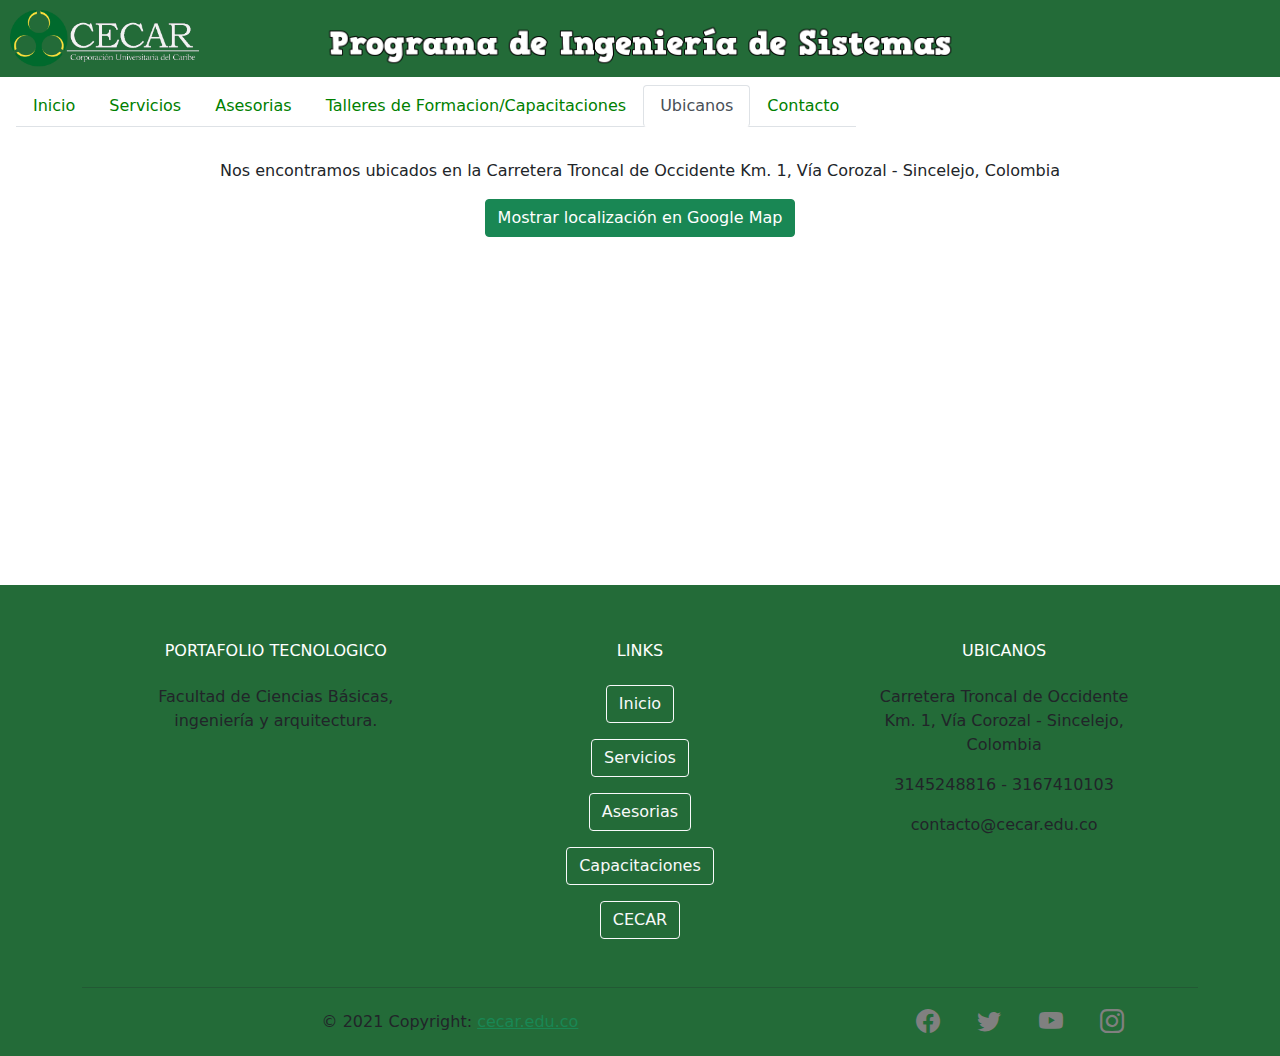
<file: ubicanos.html>
<!DOCTYPE html>
<html>

<head>
    <title>Portafolio Tecnológico</title>
    <meta charset="UTF-8">
    <meta name="viewport" content="width=device-width, initial-scale=1.0">
    <link rel="stylesheet" href="css/MiEstilo.css">
    <link rel="stylesheet" href="css/bootstrap.min.css">
    <link rel="stylesheet" href="https://cdn.jsdelivr.net/npm/bootstrap-icons@1.5.0/font/bootstrap-icons.css">
    <script src="js/bootstrap.min.js"></script>
    <script src="https://code.jquery.com/jquery-3.2.1.slim.min.js" integrity="sha384-KJ3o2DKtIkvYIK3UENzmM7KCkRr/rE9/Qpg6aAZGJwFDMVNA/GpGFF93hXpG5KkN" crossorigin="anonymous"></script>
    <script src="https://cdnjs.cloudflare.com/ajax/libs/popper.js/1.11.0/umd/popper.min.js" integrity="sha384-b/U6ypiBEHpOf/4+1nzFpr53nxSS+GLCkfwBdFNTxtclqqenISfwAzpKaMNFNmj4" crossorigin="anonymous"></script>
    <script src="https://maxcdn.bootstrapcdn.com/bootstrap/4.0.0-beta/js/bootstrap.min.js" integrity="sha384-h0AbiXch4ZDo7tp9hKZ4TsHbi047NrKGLO3SEJAg45jXxnGIfYzk4Si90RDIqNm1" crossorigin="anonymous"></script>
    <script src="https://cdn.jsdelivr.net/npm/@popperjs/core@2.9.2/dist/umd/popper.min.js" integrity="sha384-IQsoLXl5PILFhosVNubq5LC7Qb9DXgDA9i+tQ8Zj3iwWAwPtgFTxbJ8NT4GN1R8p" crossorigin="anonymous"></script>
    <script src="https://cdn.jsdelivr.net/npm/bootstrap@5.0.0/dist/js/bootstrap.min.js" integrity="sha384-lpyLfhYuitXl2zRZ5Bn2fqnhNAKOAaM/0Kr9laMspuaMiZfGmfwRNFh8HlMy49eQ" crossorigin="anonymous"></script>
    <script src="https://maps.google.com/maps/api/js?sensor=false"></script>
    <script src="js/geolocalizacion.js"></script>
</head>

<body>
    <div id="contenedor">
        <header id="header">
            <div>
                <img src="img/titulo3.png" class="img-fluid" alt="titulo" id="titulo">
                <img src="img/logocecar.png" class="img-fluid" alt="imgcecar" id="imgcecar">
            </div>
        </header>
        <section id="menu-contenido">
            <nav id="menu" class="navbar navbar-expand-lg navbar-light bg">
                <a class="navbar-brand" href="#"></a>
                <button class="navbar-toggler" type="button" data-toggle="collapse" data-target="#navbarNav" aria-controls="navbarNav" aria-expanded="false" aria-label="Toggle navigation">
                    <span class="navbar-toggler-icon"></span>
                </button>
                <div class="collapse navbar-collapse" id="navbarNav">
                    <ul class="nav nav-tabs">
                        <li class="nav-item">
                            <a class="nav-link btn btn-outline-success " href="index.html ">Inicio</a>
                        </li>
                        <li class="nav-item ">
                            <a class="nav-link btn btn-outline-success " href="servicios.html ">Servicios</a>
                        </li>
                        <li class="nav-item ">
                            <a class="nav-link btn btn-outline-success " href="asesorias.html ">Asesorias</a>
                        </li>
                        <li class="nav-item ">
                            <a class="nav-link btn btn-outline-success " href="talleres.html ">Talleres de Formacion/Capacitaciones</a>
                        </li>
                        <li class="nav-item ">
                            <a class="nav-link active btn btn-outline-success " href="ubicanos.html ">Ubicanos</a>
                        </li>
                        <li class="nav-item ">
                            <a class="nav-link btn btn-outline-success " href="contacto.html ">Contacto</a>
                        </li>
                    </ul>
                </div>
            </nav>
            <article id="contenido ">
                <br>
                <div class="container ">
                    <p>Nos encontramos ubicados en la Carretera Troncal de Occidente Km. 1, Vía Corozal - Sincelejo, Colombia</p>
                    <div class="container">
                        <button type="button" class="btn btn-success" onclick="showPosition();">Mostrar localización en
                            Google Map</button>
                    </div>
                    <br>

                    <div class="container" id="embedMap">
                    </div>
                    <br>
                </div>

            </article>
        </section>
        <footer class="page-footer font-small mdb-color pt-4 " id="pie">
            <div class="container text-center text-md-left ">
                <div class="row text-center text-md-left mt-3 pb-3 ">
                    <div class="col-md-3 col-lg-3 col-xl-3 mx-auto mt-3 ">
                        <h6 class="text-uppercase mb-4 font-weight-bold ">Portafolio Tecnologico</h6>
                        <p>Facultad de Ciencias Básicas, ingeniería y arquitectura.</p>
                    </div>
                    <hr class="w-100 clearfix d-md-none ">
                    <div class="col-md-2 col-lg-2 col-xl-2 mx-auto mt-3 ">
                        <h6 class="text-uppercase mb-4 font-weight-bold ">LINKS</h6>
                        <p>
                            <a href="index.html " class="btn btn-outline-light ">Inicio</a>
                        </p>
                        <p>
                            <a href="servicios.html " class="btn btn-outline-light ">Servicios</a>
                        </p>
                        <p>
                            <a href="asesorias.html " class="btn btn-outline-light ">Asesorias</a>
                        </p>
                        <p>
                            <a href="talleres.html " class="btn btn-outline-light ">Capacitaciones</a>
                        </p>
                        <p>
                            <a href="https://cecar.edu.co " class="btn btn-outline-light ">CECAR</a>
                        </p>
                    </div>
                    <hr class="w-100 clearfix d-md-none ">
                    <div class="col-md-4 col-lg-3 col-xl-3 mx-auto mt-3 ">
                        <h6 class="text-uppercase mb-4 font-weight-bold ">Ubicanos</h6>
                        <p>
                            <i class="fas fa-home mr-3 "></i>Carretera Troncal de Occidente Km. 1, Vía Corozal - Sincelejo, Colombia</p>
                        <p>
                            <i class="fas fa-envelope mr-3 "></i>3145248816 - 3167410103</p>
                        <p>
                            <i class="fas fa-envelope mr-3 "></i>contacto@cecar.edu.co</p>
                    </div>
                </div>
                <hr>
                <div class="row d-flex align-items-center ">
                    <div class="col-md-7 col-lg-8 ">
                        <p class="text-center text-md-left ">© 2021 Copyright:
                            <a href="https://cecar.edu.co " class="link-success ">cecar.edu.co</a>
                        </p>

                    </div>
                    <div class=" col-md-5 col-lg-4 ml-lg-0 ">
                        <div class="text-center text-md-right " id="redes">
                            <ul class="list-unstyled list-inline ">
                                <li class="list-inline-item ">
                                    <a href="https://facebook.com/unicecar " class="btn-floating btn-sm rgba-white-slight mx-1 ">
                                        <i class="bi bi-facebook "></i>
                                    </a>
                                </li>
                                <li class="list-inline-item ">
                                    <a href="https://twitter.com/unicecar " class="btn-floating btn-sm rgba-white-slight mx-1 ">
                                        <i class="bi bi-twitter "></i>
                                    </a>
                                </li>
                                <li class="list-inline-item ">
                                    <a href="https://www.youtube.com/channel/UCd3dDVx8Os9dKgxF9Fgmelw " class="btn-floating btn-sm rgba-white-slight mx-1 ">
                                        <i class="bi bi-youtube "></i>
                                    </a>
                                </li>
                                <li class="list-inline-item ">
                                    <a href="https://instagram.com/unicecar " class="btn-floating btn-sm rgba-white-slight mx-1 ">
                                        <i class="bi bi-instagram "></i>
                                    </a>
                                </li>
                            </ul>
                        </div>

                    </div>
                </div>
            </div>
        </footer>
    </div>
</body>

</html>
</file>
<file: css/MiEstilo.css>
* {
    box-sizing: border-box;
}

 :root {
    scroll-behavior: smooth;
}

html {
    font-family: "Lato", -apple-system, BlinkMacSystemFont, "Segoe UI", Roboto, "Helvetica Neue", Arial, "Noto Sans", sans-serif, "Apple Color Emoji", "Segoe UI Emoji", "Segoe UI Symbol", "Noto Color Emoji";
    color: #201818;
}

#imgcecar {
    display: block;
    margin-right: auto;
    width: 15%;
}

#imgasesorias {
    margin-top: 12%;
}

#titulo {
    display: block;
    float: right;
    color: white;
    margin-right: 25%;
    width: 50%;
    margin-top: 1%;
}

#cartas {
    float: left;
    margin-left: 15%;
}

#cartas2 {
    float: right;
    margin-right: 15%;
}

#contenedor {
    /*width: 80%;*/
    margin-left: auto;
    margin-right: auto;
    box-shadow: -10px 5px 5px gray;
    background: #236b38;
}

#tituloh {
    color: #236b38;
}

#header {
    background-color: #236b38;
    padding: 10px;
    clear: both;
}

#header h1 {
    text-align: center;
}

#menu-contenido {
    overflow: hidden;
    background-color: white;
}

.container {
    margin-left: auto;
    margin-right: auto;
    text-align: center;
}

#copy {
    margin-left: auto;
    margin-right: auto;
    text-align: center;
    float: left;
}

#menu {
    color: black;
    text-align: center;
    clear: both;
}

#menu a:hover {
    background: #236b38;
    color: white;
}

#contenido {
    background-color: white;
    text-align: justify;
    float: center;
}

#pie h6 {
    color: white;
}

#imgpie {
    width: 40%;
}

.contacto {
    margin-left: 25%;
    margin-right: 30%;
    clear: both;
    justify-content: center;
}

.w-100 {
    width: 100% !important;
    height: 55vh;
}

nav .nav-tabs li a {
    color: green;
}

nav .active li a {
    background: #00942c;
}

#botonEnviar {
    display: flex;
    justify-content: center;
    align-items: center;
}

#redes i {
    color: gray;
    font-size: 1.5rem;
}

#embedMap {
    width: 100%;
    height: 300px;
}

#imgizquierda {
    width: 390px;
    height: 430px;
    float: left;
    margin-right: 10px;
    margin-bottom: 20px;
}

#imgderecha {
    width: 390px;
    height: 250px;
    float: right;
    margin-left: 10px;
    margin-bottom: 20px;
}

#izquierda {
    margin-bottom: 10%;
}

#derecha {
    margin-bottom: 10%;
}

#tallerescontenedor {
    text-align: justify;
}

#parrafo {
    margin-top: 10%;
    margin-bottom: 25%;
}

.hero {
    width: 100%;
    height: 100vh;
    background: url(../img/hero-bg.png) top center no-repeat;
    background-size: cover;
}

#hero {
    margin-top: 1%;
}

.hero h1 {
    margin: 0;
    font-size: 48px;
    font-weight: 700;
    color: #236b38;
}

.hero h2 {
    color: #444444;
    margin: 15px 0 0 0;
    font-size: 26px;
}

.hero .hero-img {
    text-align: right;
}

@media (min-width: 1024px) {
    .hero {
        background-attachment: fixed;
    }
}

@media (max-width: 991px) {
    .hero {
        height: auto;
        padding: 120px 0 60px 0;
    }
    .hero .hero-img {
        text-align: center;
        margin-top: 80px;
    }
    .hero .hero-img img {
        width: 80%;
    }
}

@media (max-width: 768px) {
    .hero {
        text-align: center;
    }
    .hero h1 {
        font-size: 32px;
    }
    .hero h2 {
        font-size: 24px;
    }
    .hero .hero-img img {
        width: 100%;
    }
}
</file>
